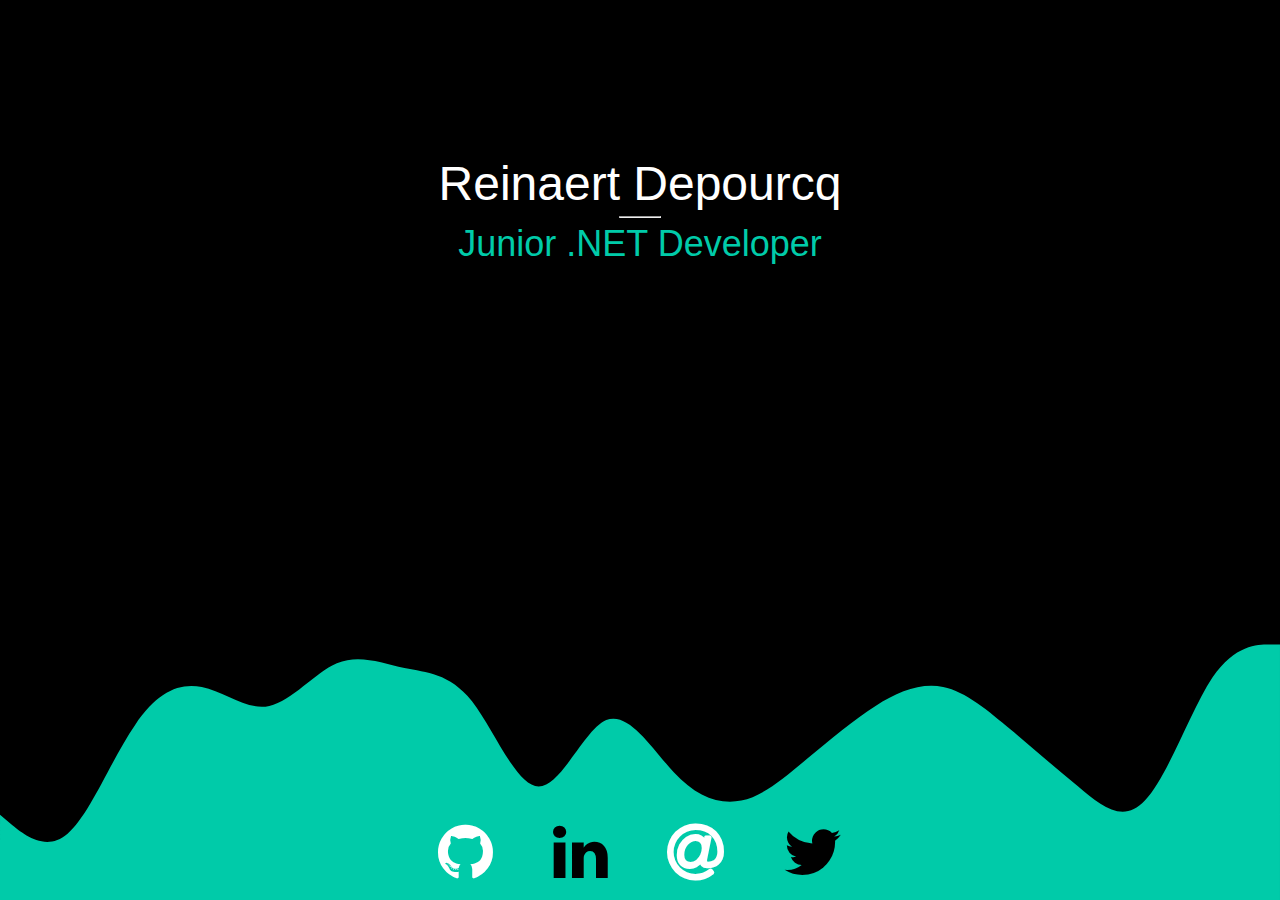
<file: index.html>
<!DOCTYPE html>
<html lang="en">

<head>
    <meta charset="UTF-8">
    <meta name="viewport" content="width=device-width, initial-scale=1.0">
    <!-- Primary Meta Tags -->
    <title>Reinaert Depourcq</title>
    <meta name="title" content="Reinaert Depourcq">
    <meta name="description" content="Junior .NET developer seeking an internship in Gent.">

    <!-- Open Graph / Facebook -->
    <meta property="og:type" content="website">
    <meta property="og:url" content="https://reinaertd.github.io/">
    <meta property="og:title" content="Reinaert Depourcq">
    <meta property="og:description" content="Junior .NET developer seeking an internship in Gent.">
    <meta property="og:image" content="http://reinaertdepourcq.be/myself.jpg">

    <!-- Twitter -->
    <meta property="twitter:card" content="summary_large_image">
    <meta property="twitter:url" content="https://reinaertd.github.io/">
    <meta property="twitter:title" content="Reinaert Depourcq">
    <meta property="twitter:description" content="Junior .NET developer seeking an internship in Gent.">
    <meta property="twitter:image" content="">

    <title>Reinaert Depourcq</title>
    <link rel="icon" href="assets/favicon.ico" type="image/gif" sizes="32x32">
    <link rel="stylesheet" href="reset.css" type="text/css">
    <link rel="stylesheet" href="https://cdnjs.cloudflare.com/ajax/libs/font-awesome/4.7.0/css/font-awesome.min.css">
    <link rel="stylesheet" href="style.css" type="text/css">
</head>

<body>
    <div class="wrapper">
    <div id="headers">
        <h1>Reinaert Depourcq</h1>
        <hr width="10%">
        <h2 id="jobtitle">Junior .NET Developer</h2>
    </div>
    <div class="icons">
        <a class="icon fc1" aria-label="github" href="https://github.com/ReinaertD">
            <span class="fa fa-github uneven"></span>
        </a>
        <a class="icon fc2" aria-label="linkedin" href="https://www.linkedin.com/in/reinaert-depourcq-8a1168194/">
            <span class="fa fa-linkedin even "></span>
        </a>
        <a class="icon fc3" aria-label="email" href="mailto:reinaert.depourcq@gmail.com" >
            <span class="fa fa-at uneven"></span>
        </a>
        <a class="icon fc4" aria-label="twitter" href="https://twitter.com/Hybrid_Salmon">
            <span class="fa fa-twitter even"></span>
        </a>
    </div>
    <span id="background"></span>

    </div>
</body>

</html>
</file>
<file: style.css>
a, a:visited, h1, h2, title {
  text-decoration: none;
  color: white;
}

body {
  background-color: black;
  font-family: "Roboto", sans-serif;
}

.wrapper {
  display: flex;
  flex-direction: column;
  justify-content: center;
  align-items: center;
}

#background {
  background: url(assets/wave.svg);
  opacity: 1;
  height: 50%;
  width: 100vw;
  position: absolute;
  background-repeat: no-repeat;
  right: 0px;
  bottom: 0px;
  margin-right: 0;
  margin-bottom: 0;
  z-index: -2;
  background-position: bottom;
}

.even {
  color: black;
}

.uneven {
  color: white;
}

.fa {
  font-size: 64px;
}

.fa-at {
  font-weight: bold;
}

#headers {
  margin-top: 10rem;
  display: flex;
  flex-direction: column;
  justify-content: center;
  align-items: center;
}

hr {
  color: #00cba9;
}

.icons {
  display: flex;
  flex-direction: row;
  justify-content: center;
  align-items: center;
  flex-wrap: wrap;
}

.icon {
  display: flex;
  flex-direction: column;
  justify-content: center;
  align-items: center;
}

#jobtitle {
  color: #00cba9;
}

.title {
  visibility: hidden;
}

@media (max-width: 400px) {
  h1, h2 {
    text-align: center;
  }

  #background {
    width: 300%;
    height: 100%;
  }

  #headers {
    margin-top: 0;
  }

  .even {
    color: #00cba9;
  }

  .icon {
    flex: 0 0 50%;
  }

  .fa {
    font-size: 80px;
    padding: 10px;
  }

  .fc2 {
    order: 3;
  }

  .fc3 {
    order: 4;
  }

  .fc4 {
    order: 2;
  }
}
@media (min-width: 401px) and (max-width: 600px) {
  #background {
    width: 400%;
    height: 100%;
  }

  #headers {
    margin-top: 7rem;
  }

  .even {
    color: #00cba9;
  }

  .icon {
    flex: 0 0 50%;
  }

  .fa {
    font-size: 80px;
    padding: 10px;
  }

  .fc2 {
    order: 3;
  }

  .fc3 {
    order: 4;
  }

  .fc4 {
    order: 2;
  }
}
h1 {
  font-size: 48px;
}

h2 {
  font-size: 36px;
}

@media (min-width: 600px) and (max-width: 1000px) {
  #background {
    width: 200%;
    height: 300%;
  }
}
@media (min-width: 600px) {
  html {
    height: 100vh;
  }

  h1 {
    font-size: 48px;
  }

  h2 {
    font-size: 36px;
  }

  .icon {
    margin-left: 30px;
    margin-right: 30px;
  }

  .icons {
    margin-bottom: 1rem;
  }

  .fa {
    transition-delay: 0.05s;
  }

  .uneven:hover {
    -webkit-text-shadow: 2px 2px 16px #000;
    -moz-text-shadow: 2px 2px 16px #000;
    text-shadow: 4px 4px 2px #000;
  }

  .even:hover {
    -webkit-text-shadow: 2px 2px 16px #fff;
    -moz-text-shadow: 2px 2px 16px #fff;
    text-shadow: 4px 4px 2px #fff;
  }

  .wrapper {
    height: 100vh;
    justify-content: space-between;
  }
}

/*# sourceMappingURL=style.css.map */
</file>
